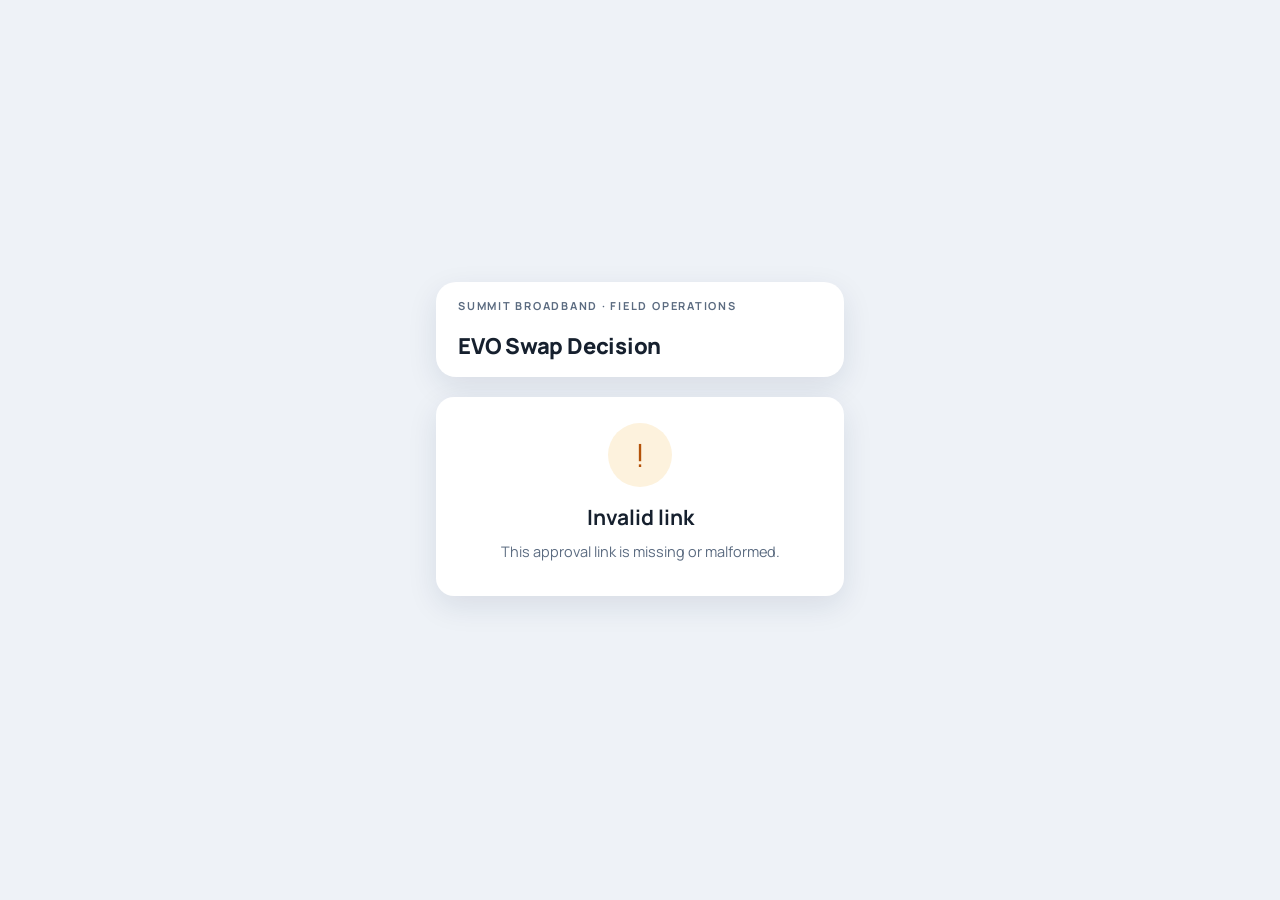
<file: decide.html>
<!DOCTYPE html>
<html lang="en">
<head>
<meta charset="UTF-8" />
<meta name="viewport" content="width=device-width, initial-scale=1, viewport-fit=cover" />
<title>EVO Swap Decision — Summit Broadband</title>
<link href="https://fonts.googleapis.com/css2?family=Manrope:wght@600;700;800&display=swap" rel="stylesheet">
<link rel="stylesheet" href="app.css" />
<style>
  body{align-items:center;min-height:100vh}
  .decide{max-width:440px;width:100%;padding:24px 16px}
  .dcard{background:#fff;box-shadow:var(--shadow);border-radius:18px;padding:26px 22px;text-align:center}
  .dcard .seal{width:64px;height:64px;border-radius:50%;margin:0 auto 16px;display:grid;place-items:center;font-size:32px}
  .dcard.ok .seal{background:var(--good-bg);color:var(--good)}
  .dcard.deny .seal{background:var(--bad-bg);color:var(--bad)}
  .dcard.err .seal{background:var(--warn-bg);color:var(--warn)}
  .dcard h2{margin:0 0 10px;font-size:21px}
  .dcard p{color:var(--muted);font-size:14.5px;line-height:1.55;margin:6px 0}
  .dcard .meta{margin-top:16px;padding-top:16px;border-top:1px solid var(--line);font-weight:800;color:var(--navy)}
  .confirm{display:flex;gap:12px;margin-top:20px}
  .confirm button{flex:1;border:0;font:inherit;font-weight:800;font-size:15px;padding:15px;border-radius:13px;cursor:pointer;color:#fff}
  .confirm .yes{background:var(--good)} .confirm .no{background:var(--bad)}
  .spin{color:var(--muted);font-weight:700;padding:30px}
  .note{width:100%;margin-top:14px;font:inherit;padding:12px;border:1.5px solid var(--line);border-radius:11px;resize:vertical}
</style>
</head>
<body>
<div class="decide">
  <div class="top" style="text-align:center">
    <div class="kick">Summit Broadband · Field Operations</div>
    <h1 style="margin-top:2px">EVO Swap Decision</h1>
  </div>
  <div class="dcard" id="card"><div class="spin">Checking link…</div></div>
</div>
<script src="config.js"></script>
<script>
const CFG = window.EVO_CONFIG;
const params = new URLSearchParams(location.search);
const token = params.get("t");
const action = params.get("a"); // approve | deny
const by = params.get("by") || ""; // who is deciding (email) — attributes the decision
const card = document.getElementById("card");

function render(html, cls=""){ card.className = "dcard " + cls; card.innerHTML = html; }

if (!token || !["approve","deny"].includes(action)) {
  render(`<div class="seal">!</div><h2>Invalid link</h2><p>This approval link is missing or malformed.</p>`, "err");
} else {
  // Confirm step so a tap-preview in email doesn't auto-decide.
  const verb = action === "approve" ? "Approve" : "Deny";
  render(`
    <div class="seal">${action==="approve"?"✓":"✕"}</div>
    <h2>${verb} this swap?</h2>
    <p>Confirm to record your decision. This unlocks (or stops) the tech's job.</p>
    <label style="display:block;text-align:left;font-weight:800;font-size:13px;margin:8px 2px 6px;color:var(--navy)">Your reasoning (required)</label>
    <textarea class="note" id="note" rows="3" placeholder="Why are you ${action==="approve"?"approving":"denying"} this swap?"></textarea>
    <div id="noteErr" style="display:none;color:var(--bad);font-size:12.5px;font-weight:700;text-align:left;margin:7px 2px 0"></div>
    <div class="confirm">
      <button class="no" onclick="history.length>1?history.back():window.close()">Cancel</button>
      <button class="${action==="approve"?"yes":"no"}" id="go">${verb}</button>
    </div>`, action==="approve"?"ok":"deny");

  document.getElementById("go").addEventListener("click", onGo);
}

function onGo(){
  const note = (document.getElementById("note")?.value || "").trim();
  if (!note) {
    const e = document.getElementById("noteErr");
    if (e) { e.textContent = "Please add your reasoning before you can " + (action==="approve"?"approve":"deny") + " this swap."; e.style.display = "block"; }
    document.getElementById("note")?.focus();
    return;
  }
  submit(note);
}

async function submit(note){
  render(`<div class="spin">Recording your decision…</div>`);
  try{
    const res = await fetch(`${CFG.FUNCTIONS_BASE}/decide`, {
      method:"POST",
      headers:{ "Content-Type":"application/json", apikey: CFG.SUPABASE_ANON_KEY },
      body: JSON.stringify({ t: token, a: action, note, by })
    });
    const data = await res.json();
    if(!res.ok) throw new Error(data.error || "Could not record decision");
    const approved = data.status === "approved";
    render(`
      <div class="seal">${approved?"✓":"✕"}</div>
      <h2>Swap ${approved?"approved":"denied"}</h2>
      <p>${approved?"The tech is cleared to proceed.":"The tech has been told to hold."}</p>
      <div class="meta">${data.customer} · acct ${data.account}<br>Decided by ${data.decided_by}</div>`,
      approved?"ok":"deny");
  }catch(err){
    render(`<div class="seal">!</div><h2>Couldn't record it</h2><p>${err.message}</p>
      <p>Open the dashboard to decide manually.</p>`, "err");
  }
}
</script>
</body>
</html>
</file>
<file: app.css>
/* ============================================================================
   EVO Swap Request — field tool styling
   Design direction: a one-handed field instrument, not a desktop dashboard.
   Summit teal/navy identity; generous thumb targets; the PDF reader is the
   signature element — it turns dense SOPs into a vertical swipe, never sideways.
   ============================================================================ */
:root{
  --navy:#0b2545; --navy-2:#123c69; --teal:#0fa3a3; --teal-deep:#0f766e;
  --ink:#16202e; --muted:#5b6b80; --line:#e2e8f1; --bg:#eef2f7; --card:#fff;
  --good:#166534; --good-bg:#e6f4ea; --bad:#b91c1c; --bad-bg:#fdeaea;
  --warn:#b45309; --warn-bg:#fdf2dd;
  --r:16px; --shadow:0 10px 30px rgba(15,40,75,.10);
  --safe-b: env(safe-area-inset-bottom, 0px);
}
*{box-sizing:border-box}
html,body{margin:0;background:var(--bg);color:var(--ink);font-family:Manrope,system-ui,Segoe UI,Roboto,sans-serif;-webkit-text-size-adjust:100%}
body{display:flex;justify-content:center}
.app{width:100%;max-width:560px;min-height:100vh;background:var(--bg);display:flex;flex-direction:column;padding:0 16px calc(28px + var(--safe-b))}
.layout,.side,.main{display:block}
.hdr-logo{background:#fff;border-radius:14px;box-shadow:var(--shadow);padding:10px 16px;margin:0 0 12px;display:flex;justify-content:center}
.hdr-logo img{height:44px;width:auto;max-width:100%;display:block}
.buildtag{text-align:right;font-size:10px;color:#9aa7b6;margin-top:4px;font-family:monospace}
.frontline-btn{display:flex;align-items:center;justify-content:center;gap:7px;width:100%;margin-top:10px;
  border:0;background:linear-gradient(135deg,var(--navy),var(--navy-2));color:#fff;font:inherit;font-weight:800;
  font-size:13.5px;letter-spacing:.04em;padding:12px 14px;border-radius:12px;text-decoration:none;box-shadow:var(--shadow)}
.frontline-btn:hover{filter:brightness(1.1)}
.frontline-btn span{font-weight:700}
.ext-btns{display:flex;gap:8px;margin-top:10px}
.ext-btns .frontline-btn{margin-top:0}
.nrby-btn{background:linear-gradient(135deg,var(--teal-deep),var(--teal))}
.admin-btn{background:var(--navy-2);border:1px solid rgba(255,255,255,.18)}

/* ---- mandatory post-approval steps (green card) ---- */
.must-wrap{text-align:left;margin:18px 0 4px;border:2px solid var(--good);border-radius:var(--r);overflow:hidden;background:var(--good-bg)}
.must-head{background:var(--good);color:#fff;font-weight:800;font-size:12px;letter-spacing:.04em;text-transform:uppercase;padding:9px 14px}
.must-step{display:flex;gap:12px;padding:14px;align-items:flex-start}
.must-step + .must-step{border-top:1px solid rgba(22,101,52,.18)}
.must-num{width:28px;height:28px;flex:none;border-radius:50%;background:var(--good);color:#fff;font-weight:800;display:grid;place-items:center;font-size:15px}
.must-body{flex:1}
.must-body b{display:block;font-size:15px;color:var(--good);margin-bottom:3px}
.must-body p{margin:0 0 10px;font-size:13.5px;line-height:1.5;color:var(--ink)}
.must-guide{border:0;background:var(--navy);color:#fff;font:inherit;font-weight:800;font-size:13px;padding:10px 14px;border-radius:10px;cursor:pointer}
.must-guide:hover{filter:brightness(1.12)}
.return-addr{background:#fff;border:1px dashed var(--good);border-radius:10px;padding:11px 14px;font-weight:800;color:var(--navy);font-size:15px;line-height:1.4;letter-spacing:.01em}
.return-addr.rma{background:var(--bad-bg);border-color:var(--bad);color:var(--bad)}
.must-step.rma-step .must-num{background:var(--bad)}
.must-step.rma-step .must-body b{color:var(--bad)}

/* ---- RMA flag on the request form ---- */
.rma-flag-wrap{margin:4px 0 14px}
.rma-toggle{display:flex;align-items:flex-start;gap:11px;padding:14px;background:var(--bad-bg);border:2px solid var(--bad);border-radius:12px;cursor:pointer;transition:.15s}
.rma-toggle:hover{filter:brightness(.98)}
.rma-toggle input{position:absolute;opacity:0;width:0;height:0}
.rma-toggle-box{width:24px;height:24px;flex:none;border-radius:7px;border:2px solid var(--bad);background:#fff;display:grid;place-items:center;transition:.15s}
.rma-toggle-box::after{content:"!";color:#fff;font-weight:900;font-size:14px;opacity:0;transition:.15s}
.rma-toggle input:checked + .rma-toggle-box{background:var(--bad);border-color:var(--bad)}
.rma-toggle input:checked + .rma-toggle-box::after{opacity:1}
.rma-toggle-text b{display:block;font-size:14px;color:var(--bad)}
.rma-toggle-text em{display:block;font-style:normal;color:var(--bad);font-size:12px;margin-top:3px;line-height:1.45;opacity:.85}
.rma-toggle-text .rma-more{display:block;color:var(--muted);font-size:11.5px;margin-top:6px;line-height:1.45}
.rma-ack-box{margin-top:10px;padding:14px;background:var(--bad-bg);border:1px solid var(--bad);border-radius:12px}
.rma-ack-box[hidden]{display:none}
.rma-ack-lead{margin:0 0 8px;font-size:13px;font-weight:700;color:var(--bad)}
.rma-ack-examples{margin:0 0 12px;padding-left:18px}
.rma-ack-examples li{font-size:13px;line-height:1.65;color:var(--ink)}
.rma-symptoms{margin:0 0 14px;padding:12px 14px;background:#fff;border:1.5px solid var(--bad,#b91c1c);border-radius:10px}
.rma-symptom-lead{margin:0 0 9px;font-size:13px;font-weight:800;color:var(--bad,#b91c1c)}
.rma-symptom{display:flex;align-items:center;gap:9px;padding:5px 0;font-size:14px;font-weight:600;color:var(--ink);cursor:pointer}
.rma-symptom input{width:18px;height:18px;flex:none;accent-color:var(--bad,#b91c1c);cursor:pointer}
.rma-symptom-other{width:100%;margin-top:8px;padding:9px 11px;border:1.5px solid var(--line);border-radius:8px;font:inherit}
.rma-ack-psu{margin:0 0 14px;padding:11px 13px;background:#fff8e6;border:1px solid #f0d48a;border-radius:10px;font-size:12.5px;line-height:1.55;color:#7a5a10}
.rma-ack-psu b{color:#5f4600}
.rma-ack-lightning{margin:0 0 14px;padding:12px 14px;background:#7a1414;border:1.5px solid #5c0f0f;border-radius:10px;font-size:12.5px;line-height:1.55;color:#ffe3e3}
.rma-ack-lightning b{color:#ffffff}
.rma-ack-frontline{margin:0 0 14px;padding:12px 14px;background:#0b2545;border:1.5px solid #081a33;border-radius:10px;font-size:12.5px;line-height:1.55;color:#dbe7f5}
.rma-ack-frontline b{color:#ffffff}
.rma-ack-psu-box{margin:4px 0 14px;padding:12px 14px;background:#eef6ff;border:1.5px solid #bcd6f5;border-radius:10px}
.rma-psu-box-lead{margin:0 0 8px;font-size:13px;font-weight:800;color:#0b2545}
.rma-ack-psu-box .rma-ack-list{margin:0;padding-left:18px}
.rma-ack-psu-box .rma-ack-list li{font-size:12.5px;line-height:1.6;color:#16202e}
.rma-ack-list{margin:0 0 12px;padding-left:18px}
.rma-ack-list li{font-size:13px;line-height:1.6;color:var(--ink)}
.rma-ack-check{display:flex;align-items:center;gap:10px;cursor:pointer;font-size:13px;font-weight:700;color:var(--ink)}
.rma-ack-check input{position:absolute;opacity:0;width:0;height:0}
.rma-ack-checkbox{width:22px;height:22px;flex:none;border-radius:6px;border:2px solid var(--bad);background:#fff;display:grid;place-items:center;transition:.15s}
.rma-ack-checkbox::after{content:"✓";color:#fff;font-weight:900;font-size:13px;opacity:0;transition:.15s}
.rma-ack-check input:checked + .rma-ack-checkbox{background:var(--bad)}
.rma-ack-check input:checked + .rma-ack-checkbox::after{opacity:1}
.rma-serial{border-color:var(--bad) !important;background:var(--bad-bg) !important;color:var(--bad) !important;font-weight:800 !important}
.field-missing{border-color:var(--bad) !important;box-shadow:0 0 0 3px rgba(185,28,28,.15) !important}
.serial-pair{display:grid;grid-template-columns:1fr 1fr;gap:12px}
@media(max-width:560px){.serial-pair{grid-template-columns:1fr}}
.serial-old input{border-left:3px solid var(--bad)}
.serial-new input{border-left:3px solid var(--good)}

/* ---- SWITCH/NEXGEN option + panel ---- */
.ont-switch{font-size:12.5px;letter-spacing:.02em}
.ont-pick.ont-switch.sel{background:var(--teal-deep);border-color:var(--teal-deep)}
.switch-panel{margin-top:14px;display:flex;flex-direction:column;gap:10px}
.switch-panel[hidden]{display:none}
.switch-panel-intro{font-size:13px;line-height:1.5;color:var(--ink);background:var(--bg);border-radius:11px;padding:12px;margin:0;border-left:3px solid var(--teal)}
.sw-line{display:flex;align-items:flex-start;gap:11px;padding:12px;background:#fff;border:1.5px solid var(--line);border-radius:11px;cursor:pointer;font-size:13.5px;color:var(--ink);line-height:1.4}
.sw-line input{position:absolute;opacity:0;width:0;height:0}
.sw-line-box{width:22px;height:22px;flex:none;border-radius:6px;border:2px solid var(--line);background:#fff;display:grid;place-items:center;transition:.15s}
.sw-line-box::after{content:"✓";color:#fff;font-weight:900;font-size:12px;opacity:0;transition:.15s}
.sw-line input:checked + .sw-line-box{background:var(--good);border-color:var(--good)}
.sw-line input:checked + .sw-line-box::after{opacity:1}
.sw-select-label{display:block;font-size:13px;font-weight:700;color:var(--navy)}
.sw-select-label select{display:block;width:100%;margin-top:7px;font:inherit;font-weight:600;padding:12px;border:1.5px solid var(--line);border-radius:10px;background:#fff;color:var(--ink)}
.switch-good{background:var(--good-bg);color:var(--good);font-weight:700;font-size:13.5px;padding:13px;border-radius:11px;line-height:1.5}
.switch-good[hidden]{display:none}
.switch-noc{background:var(--bad-bg);border-radius:12px;padding:14px;border-left:4px solid var(--bad);display:flex;flex-direction:column;gap:6px}
.switch-noc[hidden]{display:none}
.switch-noc b{color:var(--bad);font-size:15px}
.switch-noc span{font-size:13px;line-height:1.5;color:var(--bad)}
.switch-noc-call{display:block;margin-top:6px;background:var(--bad);color:#fff;text-align:center;padding:13px;border-radius:10px;font-weight:800;text-decoration:none;font-size:15px}
.switch-noc-call:hover{filter:brightness(1.1)}


.tech-remembered{margin:-6px 0 14px;font-size:12.5px;color:var(--muted)}
.tech-remembered b{color:var(--navy)}
.tech-remembered a{color:var(--teal-deep);font-weight:700;text-decoration:none}
.rma-ack-box.shake{animation:shake .4s}
@keyframes shake{0%,100%{transform:translateX(0)}25%{transform:translateX(-6px)}75%{transform:translateX(6px)}}

.ont-type{display:flex;gap:8px;margin:0 0 14px}
.ont-pick{flex:1;border:2px solid var(--line);background:var(--card);color:var(--muted);font:inherit;font-weight:800;font-size:14px;padding:11px;border-radius:11px;cursor:pointer;transition:.15s}
.ont-pick:hover{border-color:var(--teal)}
.ont-pick.sel{background:linear-gradient(135deg,var(--teal-deep),var(--teal));color:#fff;border-color:transparent}
.must-wrap.denied{border-color:var(--bad);background:var(--bad-bg)}
.must-wrap.denied .must-head{background:var(--bad)}
.must-wrap.denied .must-num{background:var(--bad)}
.must-wrap.denied .must-body b{color:var(--bad)}

/* ---- header ---- */
.top{padding:18px 4px 14px}
.brand{display:flex;align-items:center;gap:12px}
.wave{width:40px;height:40px;border-radius:11px;flex:none;
  background:radial-gradient(circle at 30% 30%, var(--teal), var(--teal-deep) 70%);
  box-shadow:inset 0 0 0 3px rgba(255,255,255,.25)}
.kick{font-size:11px;letter-spacing:.16em;text-transform:uppercase;color:var(--muted);font-weight:700}
h1{margin:1px 0 0;font-size:22px;font-weight:800;letter-spacing:-.01em}
.gate-note{margin-top:12px;background:var(--navy);color:#dce9f7;font-size:12.5px;font-weight:600;
  padding:9px 13px;border-radius:11px;line-height:1.45;display:flex;align-items:center;justify-content:space-between;gap:12px}
.lang-toggle{flex:none;border:1px solid rgba(255,255,255,.25);background:rgba(255,255,255,.08);color:#dce9f7;
  font:inherit;font-weight:800;font-size:12px;padding:5px 10px;border-radius:999px;cursor:pointer;display:flex;align-items:center;gap:6px}
.lang-toggle .lang-opt{opacity:.5;transition:.15s}
.lang-toggle .lang-opt.active{opacity:1;color:#fff}
.lang-toggle .lang-sep{opacity:.4}
.lang-toggle:hover{border-color:rgba(255,255,255,.5)}

/* ---- step rail ---- */
.rail{display:flex;gap:6px;margin:14px 0 16px}
.rail-step{flex:1;border:0;background:var(--navy);color:#cdd9e8;font:inherit;font-weight:700;font-size:12.5px;
  padding:10px 6px;border-radius:11px;display:flex;align-items:center;justify-content:center;gap:7px;cursor:pointer;
  box-shadow:var(--shadow);transition:.18s}
.rail-step span{width:20px;height:20px;border-radius:50%;background:rgba(255,255,255,.15);color:#cdd9e8;
  display:grid;place-items:center;font-size:11px;font-weight:800}
.rail-step.is-active{background:linear-gradient(135deg,var(--navy),var(--navy-2));color:#fff;box-shadow:0 0 0 2px var(--teal),var(--shadow)}
.rail-step.is-active span{background:var(--teal);color:#fff}
.rail-step.done span{background:var(--good);color:#fff}
.rail-step.done{color:#fff}

/* ---- steps ---- */
.step{display:none;animation:rise .22s ease}
.step.is-active{display:block}
@keyframes rise{from{opacity:0;transform:translateY(8px)}to{opacity:1;transform:none}}
.lead{color:var(--muted);font-size:14.5px;line-height:1.55;margin:2px 4px 16px}

/* ---- "optimize first, swap last" collapsible note ---- */
.basics-note{background:var(--card);box-shadow:var(--shadow);border-radius:var(--r);margin:0 0 16px;overflow:hidden;border-left:4px solid var(--teal)}
.basics-note>summary{list-style:none;cursor:pointer;display:flex;align-items:center;gap:12px;padding:14px 16px}
.basics-note>summary::-webkit-details-marker{display:none}
.bn-ic{width:34px;height:34px;border-radius:9px;flex:none;display:grid;place-items:center;background:var(--good-bg);color:var(--teal-deep);font-weight:800;font-size:17px}
.bn-head{display:flex;flex-direction:column;min-width:0}
.bn-head b{font-size:14.5px;letter-spacing:-.01em;color:var(--ink)}
.bn-head em{font-style:normal;color:var(--muted);font-size:12.5px;margin-top:1px}
.bn-toggle{margin-left:auto;flex:none;width:26px;height:26px;border-radius:50%;background:var(--bg);color:var(--navy);display:grid;place-items:center;font-weight:800;font-size:17px;line-height:1;transition:transform .2s}
.basics-note[open] .bn-toggle{transform:rotate(45deg)}
.bn-body{padding:4px 18px 18px;border-top:1px solid var(--line)}
.bn-body h4{margin:15px 0 6px;font-size:13px;color:var(--navy);letter-spacing:.01em;text-transform:uppercase}
.bn-body p{margin:0 0 10px;font-size:13.5px;line-height:1.6;color:#374151}
.bn-body ul{margin:0 0 10px;padding:0;list-style:none;display:flex;flex-direction:column;gap:8px}
.bn-body li{position:relative;padding-left:18px;font-size:13.5px;line-height:1.5;color:#374151}
.bn-body li::before{content:"";position:absolute;left:2px;top:8px;width:7px;height:7px;border-radius:50%;background:var(--teal)}
.bn-body b{color:var(--ink)}

/* ---- resources ---- */
.res-label,.read-head .h,.res-head{font-size:11px;letter-spacing:.14em;text-transform:uppercase;color:var(--muted);font-weight:800;margin:0 4px 9px}
.quickref{margin:16px 4px 0;padding:13px 14px;background:#fff;border:1px solid var(--line,#e2e8f1);border-radius:12px}
.quickref-title{font-size:11px;letter-spacing:.1em;text-transform:uppercase;color:var(--muted,#5b6b80);font-weight:800;margin:0 0 10px}
.quickref-item{display:flex;gap:9px;align-items:flex-start;font-size:12.5px;line-height:1.5;padding:9px 10px;border-radius:9px;margin-bottom:8px}
.quickref-item:last-child{margin-bottom:0}
.quickref-item b{font-weight:800}
.quickref-ico{flex:none;font-size:15px;line-height:1.3}
.quickref-psu{background:#fff8e6;border:1px solid #f0d48a;color:#7a5a10}
.quickref-psu b{color:#5f4600}
.quickref-lightning{background:#fdeaea;border:1px solid #e39a9a;color:#8a1f1f}
.quickref-lightning b{color:#7a1414}
.quickref-frontline{background:#0b2545;border:1px solid #081a33;color:#dbe7f5}
.quickref-frontline b{color:#ffffff}
.res-card{width:100%;text-align:left;border:0;border-left:4px solid var(--teal);overflow:hidden;background:var(--card);box-shadow:var(--shadow);border-radius:var(--r);
  padding:15px 16px;margin-bottom:10px;display:flex;align-items:center;gap:13px;cursor:pointer;transition:.16s}
.res-card:active{transform:scale(.985)}
.res-ic{width:38px;height:38px;border-radius:10px;flex:none;display:grid;place-items:center;
  background:var(--good-bg);color:var(--teal-deep);font-weight:800;font-size:15px}
.res-card.seen .res-ic{background:var(--navy);color:#fff}
.res-card b{display:block;font-size:14.5px;letter-spacing:-.01em}
.res-card em{display:block;font-style:normal;color:var(--muted);font-size:12.5px;margin-top:2px;line-height:1.4}
.res-card .chev{margin-left:auto;color:var(--muted);font-size:18px}
.res-card .seen-tag{margin-left:auto;font-size:11px;font-weight:800;color:var(--good)}

/* ---- checklist ---- */
.checks{list-style:none;margin:0 0 18px;padding:0;display:flex;flex-direction:column;gap:10px}
.checks li{display:flex;align-items:center;gap:10px;background:var(--card);box-shadow:var(--shadow);border-radius:var(--r);border-left:4px solid var(--teal);overflow:hidden;padding:6px 8px 6px 6px}
.check{flex:1;display:flex;align-items:center;gap:13px;padding:10px;cursor:pointer}
.check input{position:absolute;opacity:0;width:0;height:0}
.box{width:26px;height:26px;border-radius:8px;border:2px solid var(--line);flex:none;display:grid;place-items:center;transition:.15s}
.box::after{content:"✓";color:#fff;font-weight:900;font-size:15px;opacity:0;transform:scale(.5);transition:.15s}
.check input:checked + .box{background:var(--good);border-color:var(--good)}
.check input:checked + .box::after{opacity:1;transform:scale(1)}
.check input:focus-visible + .box{outline:3px solid var(--teal);outline-offset:2px}
.ctext b{font-size:14.5px;letter-spacing:-.01em}
.ctext em{display:block;font-style:normal;color:var(--muted);font-size:12.5px;margin-top:2px;line-height:1.4}
.mini{align-self:stretch;border:0;background:var(--bg);color:var(--navy);font:inherit;font-weight:800;font-size:12px;
  padding:0 14px;border-radius:11px;cursor:pointer;margin:6px}

/* ---- readings ---- */
.readings{background:var(--card);box-shadow:var(--shadow);border-radius:var(--r);border-left:4px solid var(--teal);border-bottom:4px solid var(--teal);overflow:hidden;padding:16px;margin-bottom:18px}
.read-head{font-weight:800;font-size:15px;display:flex;align-items:center;gap:9px}
.read-head[hidden]{display:none !important}
.read-head span{font-size:10.5px;letter-spacing:.12em;text-transform:uppercase;background:var(--warn-bg);color:var(--warn);padding:3px 8px;border-radius:999px;font-weight:800}
.read-sub{color:var(--muted);font-size:12.5px;margin:6px 0 13px;line-height:1.45}
.read-grid{display:grid;grid-template-columns:1fr 1fr 1fr;gap:9px}
.read-grid[hidden]{display:none !important}
.read-grid label{font-size:11.5px;font-weight:700;color:var(--muted);display:flex;flex-direction:column;gap:6px}
.read-grid label[hidden]{display:none !important}
.read-grid input{font:inherit;font-weight:700;color:var(--ink);font-family:"Spline Sans Mono",monospace;
  padding:11px;border:1.5px solid var(--line);border-radius:11px;width:100%;text-align:center}
.read-grid input:focus{outline:0;border-color:var(--teal)}
.read-flag{margin-top:12px;font-size:12.5px;font-weight:700;padding:9px 12px;border-radius:10px;line-height:1.4}
.read-flag.ok{background:var(--good-bg);color:var(--good)}
.read-flag.warn{background:var(--warn-bg);color:var(--warn)}
.nid-note{margin-top:8px;font-size:12px;font-weight:600;padding:8px 12px;border-radius:10px;line-height:1.45}
.nid-note.ok{background:var(--good-bg);color:var(--good)}
.nid-note.info{background:#eef4fb;color:var(--navy-2);border:1px solid #d6e3f2}

/* ---- form ---- */
.form label{display:block;font-size:12px;font-weight:800;color:var(--muted);margin-bottom:12px}
.form input,.form select,.form textarea{display:block;width:100%;margin-top:7px;font:inherit;font-weight:600;color:var(--ink);
  padding:13px;border:1.5px solid var(--line);border-radius:12px;background:var(--card)}
.form input:focus,.form select:focus,.form textarea:focus{outline:0;border-color:var(--teal)}
.grid2{display:grid;grid-template-columns:1fr 1fr;gap:11px}
.divider{display:flex;align-items:center;gap:12px;margin:6px 0 14px;color:var(--muted)}
.divider::before,.divider::after{content:"";height:1px;background:var(--line);flex:1}
.divider span{font-size:11px;letter-spacing:.12em;text-transform:uppercase;font-weight:800}
.micro{font-size:12px;color:var(--muted);line-height:1.45;margin:-4px 0 14px}
.micro.center{text-align:center;margin-top:12px}

/* ---- buttons ---- */
.primary{width:100%;border:0;background:linear-gradient(135deg,var(--teal-deep),var(--teal));color:#fff;font:inherit;
  font-weight:800;font-size:16px;padding:16px;border-radius:14px;cursor:pointer;box-shadow:0 8px 20px rgba(15,118,110,.28);transition:.16s}
.primary:active{transform:translateY(1px)}
.primary:disabled{background:var(--line);color:#9aa7b6;box-shadow:none;cursor:not-allowed}
.submit{background:linear-gradient(135deg,var(--navy),var(--navy-2))}
.lock-hint{text-align:center;color:var(--muted);font-size:12.5px;margin-top:10px}
.lock-hint.clear{color:var(--good);font-weight:700}

/* ---- result ---- */
.result-card{background:var(--card);box-shadow:var(--shadow);border-radius:var(--r);padding:26px 22px;text-align:center}
.result-card .seal{width:62px;height:62px;border-radius:50%;margin:0 auto 14px;display:grid;place-items:center;font-size:30px}
.result-card.ok .seal{background:var(--good-bg);color:var(--good)}
.result-card.err .seal{background:var(--bad-bg);color:var(--bad)}
.result-card h2{margin:0 0 8px;font-size:20px}
.result-card p{color:var(--muted);font-size:14px;line-height:1.55;margin:0 0 6px}
.result-card .routed{margin-top:14px;font-weight:800;color:var(--navy)}
.result-card .again{margin-top:20px;background:var(--bg);color:var(--navy);border:0;font:inherit;font-weight:800;padding:13px 20px;border-radius:12px;cursor:pointer}

/* ============================================================================
   PDF READER — the signature element.
   Pages render to width-fit canvases stacked vertically. Pure top-to-bottom
   swipe. Never horizontal. Works the same on any phone, tablet, or desktop.
   ============================================================================ */
.reader[hidden]{display:none!important}

/* ---- NRBY interstitial ---- */
.nrby-screen{position:fixed;inset:0;background:var(--bg);z-index:55;display:flex;flex-direction:column;animation:fade .2s}
.affirm-modal{position:fixed;inset:0;background:rgba(11,37,69,.6);backdrop-filter:blur(4px);z-index:60;display:flex;align-items:center;justify-content:center;padding:20px;animation:fade .2s}
.affirm-modal[hidden]{display:none!important}
.affirm-card{background:#fff;border-radius:18px;box-shadow:0 30px 80px rgba(0,0,0,.35);max-width:460px;width:100%;padding:26px 24px;border-top:5px solid var(--warn)}
.affirm-icon{width:52px;height:52px;border-radius:50%;background:var(--warn-bg);color:var(--warn);display:grid;place-items:center;font-size:28px;font-weight:900;margin:0 auto 14px}
.affirm-card h2{margin:0 0 12px;font-size:21px;text-align:center;color:var(--navy)}
.affirm-card p{font-size:14px;line-height:1.55;color:var(--ink);margin:0 0 12px}
.affirm-list{margin:0 0 14px;padding-left:20px}
.affirm-list li{font-size:13.5px;line-height:1.6;color:var(--ink);margin-bottom:6px}
.affirm-warn{background:var(--warn-bg);border-radius:11px;padding:12px 14px;font-size:13px;line-height:1.55;color:var(--warn);font-weight:600}
.affirm-actions{display:flex;gap:10px;margin-top:18px}
.affirm-cancel{flex:none;border:2px solid var(--line);background:#fff;color:var(--muted);font:inherit;font-weight:800;font-size:14px;padding:13px 18px;border-radius:12px;cursor:pointer}
.affirm-ok{flex:1;border:0;background:linear-gradient(135deg,var(--navy),var(--navy-2));color:#fff;font:inherit;font-weight:800;font-size:14px;padding:13px;border-radius:12px;cursor:pointer}
.affirm-ok:hover{filter:brightness(1.12)}
.nrby-screen[hidden]{display:none!important}
.nrby-bar{display:flex;align-items:center;gap:12px;padding:calc(12px + env(safe-area-inset-top,0px)) 14px 12px;background:var(--navy);color:#fff;position:sticky;top:0;z-index:2}
.nrby-close{width:38px;height:38px;border-radius:10px;border:0;background:rgba(255,255,255,.14);color:#fff;font-size:17px;cursor:pointer;flex:none}
.nrby-bar-title{font-weight:800;font-size:15px}
.nrby-scroll{flex:1;overflow-y:auto;-webkit-overflow-scrolling:touch;padding:16px}
.nrby-card{max-width:640px;margin:0 auto;background:var(--card);box-shadow:var(--shadow);border-radius:var(--r);border-left:4px solid var(--teal);overflow:hidden;padding:20px}
.nrby-kick{font-size:11px;letter-spacing:.14em;text-transform:uppercase;color:var(--teal-deep);font-weight:800;margin-bottom:6px}
.nrby-h{margin:0 0 16px;font-size:20px;letter-spacing:-.01em;color:var(--navy)}
.nrby-block{display:flex;gap:13px;padding:12px 0;align-items:flex-start}
.nrby-block + .nrby-block{border-top:1px solid var(--line)}
.nrby-num{width:28px;height:28px;flex:none;border-radius:50%;background:var(--teal);color:#fff;font-weight:800;display:grid;place-items:center;font-size:14px}
.nrby-body b{display:block;font-size:15px;color:var(--navy);margin-bottom:3px}
.nrby-body p{margin:0;font-size:13.5px;line-height:1.55;color:var(--ink)}
.nrby-ack{display:flex;align-items:center;gap:12px;margin:18px 0 0;padding:14px;background:var(--good-bg);border-radius:12px;cursor:pointer}
.nrby-ack input{position:absolute;opacity:0;width:0;height:0}
.nrby-ack-box{width:26px;height:26px;border-radius:8px;border:2px solid var(--good);flex:none;display:grid;place-items:center;background:#fff;transition:.15s}
.nrby-ack-box::after{content:"✓";color:#fff;font-weight:900;font-size:15px;opacity:0;transform:scale(.5);transition:.15s}
.nrby-ack input:checked + .nrby-ack-box{background:var(--good)}
.nrby-ack input:checked + .nrby-ack-box::after{opacity:1;transform:scale(1)}
.nrby-ack input:focus-visible + .nrby-ack-box{outline:3px solid var(--teal);outline-offset:2px}
.nrby-ack-text{font-size:14px;font-weight:700;color:var(--good)}
.nrby-continue{width:100%;margin-top:16px;border:0;background:linear-gradient(135deg,var(--teal-deep),var(--teal));color:#fff;font:inherit;font-weight:800;font-size:16px;padding:15px;border-radius:13px;cursor:pointer;box-shadow:var(--shadow);transition:.16s}
.nrby-continue:disabled{background:var(--line);color:#9aa7b6;box-shadow:none;cursor:not-allowed}
.nrby-fine{text-align:center;font-size:12px;color:var(--muted);margin:10px 0 0}

.reader{position:fixed;inset:0;background:#0a1626;z-index:50;display:flex;flex-direction:column;animation:fade .2s}
@keyframes fade{from{opacity:0}to{opacity:1}}
.reader-bar{display:flex;align-items:center;gap:12px;padding:calc(12px + env(safe-area-inset-top,0px)) 14px 12px;
  background:rgba(11,37,69,.96);backdrop-filter:blur(8px);color:#fff;position:sticky;top:0;z-index:2}
.reader-close{width:38px;height:38px;border-radius:10px;border:0;background:rgba(255,255,255,.12);color:#fff;font-size:17px;cursor:pointer;flex:none}
.reader-title{font-weight:800;font-size:14.5px;flex:1;overflow:hidden;text-overflow:ellipsis;white-space:nowrap}
.reader-page{font-size:12px;color:#9fb6d4;font-family:"Spline Sans Mono",monospace;flex:none}
.reader-scroll{flex:1;overflow-y:auto;overflow-x:hidden;-webkit-overflow-scrolling:touch;padding:14px 10px 40px;scroll-behavior:smooth}
.reader-scroll canvas{display:block;width:100%;height:auto;margin:0 auto 14px;border-radius:8px;background:#fff;box-shadow:0 6px 18px rgba(0,0,0,.35)}
.reader-loading{color:#9fb6d4;text-align:center;padding:40px;font-weight:700}

/* ---- tablet: a touch wider, still a single column ---- */
@media(min-width:600px){
  body{align-items:flex-start;padding:0 16px}
  .app{max-width:640px;padding-top:6px}
  .reader-scroll{padding:20px}
  .reader-scroll canvas{max-width:820px}
}

/* ---- desktop / laptop: two-pane — sidebar (progress + guides) | main (active step) ---- */
@media(min-width:980px){
  body{align-items:flex-start;padding:26px 26px 48px}
  .app{max-width:1180px;padding-left:0;padding-right:0}

  /* header as a full-width band */
  .top{display:flex;align-items:center;flex-wrap:wrap;gap:16px;background:var(--card);
    border-radius:20px;box-shadow:var(--shadow);padding:16px 22px;margin-bottom:20px}
  .hdr-logo{margin:0;box-shadow:none;padding:0;border-radius:0}
  .hdr-logo img{height:40px}
  .top .brand{margin:0}
  .top .ext-btns{width:auto;margin:0 0 0 auto}
  .top .ext-btns .frontline-btn{width:auto}
  .top .tut-launch{width:auto;margin:0 0 0 12px;padding:11px 16px}
  .top .gate-note{flex-basis:100%;margin:0}
  .buildtag{flex-basis:100%;margin:0}

  /* the split */
  .layout{display:grid;grid-template-columns:300px minmax(0,1fr);gap:26px;align-items:start}
  .side{position:sticky;top:26px;display:flex;flex-direction:column}

  /* progress becomes a vertical list */
  .rail{flex-direction:column;gap:8px;margin:0 0 18px}
  .rail-step{flex:none;justify-content:flex-start;font-size:14px;padding:13px 15px}
  .rail-step span{width:24px;height:24px;font-size:12px}

  /* main column: keep the form readable, don't let it sprawl */
  .main{min-height:62vh}
  .main .step{max-width:660px}
  .reader-scroll canvas{max-width:900px}
}
@media(prefers-reduced-motion:reduce){*{animation:none!important;transition:none!important}}


/* ---- tutorial slide deck ---- */
.tut-launch{display:flex;align-items:center;justify-content:center;gap:8px;width:100%;margin-top:10px;
  border:1px solid var(--line);background:var(--card);color:var(--navy);font:inherit;font-weight:700;font-size:13.5px;
  padding:11px 14px;border-radius:12px;cursor:pointer;box-shadow:var(--shadow);transition:.16s}
.tut-launch:active{transform:translateY(1px)}
.tut-launch-ic{display:inline-flex;align-items:center;justify-content:center;width:20px;height:20px;border-radius:50%;
  background:linear-gradient(135deg,var(--teal-deep),var(--teal));color:#fff;font-size:8px;padding-left:1px}
.tutorial[hidden]{display:none!important}
.tutorial{position:fixed;inset:0;z-index:60;display:flex;flex-direction:column;color:#fff;animation:fade .2s;
  background:radial-gradient(120% 80% at 50% -10%, var(--navy-2), var(--navy) 58%, #07182e)}
.tut-bar{display:flex;align-items:center;justify-content:space-between;
  padding:calc(14px + env(safe-area-inset-top,0px)) 16px 8px}
.tut-brand{display:flex;align-items:center;gap:9px;font-weight:800;font-size:13px;color:#dce9f7}
.tut-wave{width:22px;height:22px;border-radius:7px;flex:none;
  background:radial-gradient(circle at 30% 30%, var(--teal), var(--teal-deep) 70%);box-shadow:inset 0 0 0 2px rgba(255,255,255,.25)}
.tut-close{width:34px;height:34px;border-radius:9px;border:0;background:rgba(255,255,255,.12);color:#fff;font-size:14px;cursor:pointer;flex:none}
.tut-stage{flex:1;display:flex;align-items:center;justify-content:center;padding:8px 22px 4px;overflow:hidden}
.tut-slide{width:100%;max-width:440px;text-align:center;animation:tutIn .26s ease}
@keyframes tutIn{from{opacity:0;transform:translateY(10px)}to{opacity:1;transform:none}}
.tut-ic{width:74px;height:74px;border-radius:20px;margin:0 auto 20px;display:flex;align-items:center;justify-content:center;
  font-size:30px;font-weight:800;color:#7fe3df;background:rgba(15,163,163,.16);border:1px solid rgba(15,163,163,.42)}
.tut-badge{display:inline-block;font-size:11px;font-weight:800;letter-spacing:.14em;text-transform:uppercase;
  color:#7fe3df;background:rgba(15,163,163,.14);padding:5px 11px;border-radius:999px;margin-bottom:14px}
.tut-slide h2{margin:0 0 12px;font-size:23px;font-weight:800;letter-spacing:-.01em;line-height:1.2}
.tut-slide p{margin:0 auto;max-width:400px;color:#b9cbe2;font-size:15px;line-height:1.55}
.tut-foot{display:flex;align-items:center;justify-content:space-between;gap:12px;
  padding:10px 16px calc(18px + env(safe-area-inset-bottom,0px))}
.tut-back,.tut-next{border:0;font:inherit;font-weight:800;font-size:14px;padding:12px 18px;border-radius:12px;cursor:pointer;flex:none}
.tut-back{background:rgba(255,255,255,.10);color:#fff}
.tut-back:disabled{opacity:.32;cursor:default}
.tut-next{background:linear-gradient(135deg,var(--teal-deep),var(--teal));color:#fff;box-shadow:0 8px 20px rgba(15,118,110,.35)}
.tut-next:active,.tut-back:active{transform:translateY(1px)}
.tut-dots{display:flex;gap:7px}
.tut-dot{width:7px;height:7px;border-radius:50%;background:rgba(255,255,255,.25);transition:.22s}
.tut-dot.on{background:var(--teal);width:20px;border-radius:4px}

/* ---- tech live decision (approved/denied) ---- */
.result-card.pending .seal{background:var(--warn-bg);color:var(--warn)}
.result-card .await{margin-top:16px;display:inline-flex;align-items:center;gap:9px;background:var(--bg);color:var(--muted);font-weight:700;font-size:13px;padding:9px 14px;border-radius:999px}
.result-card .await .dot{width:9px;height:9px;border-radius:50%;background:var(--warn);animation:evopulse 1.4s infinite}
@keyframes evopulse{0%{box-shadow:0 0 0 0 rgba(180,83,9,.45)}70%{box-shadow:0 0 0 10px rgba(180,83,9,0)}100%{box-shadow:0 0 0 0 rgba(180,83,9,0)}}
.result-card .seal.big{width:74px;height:74px;font-size:38px}
.result-card.decided.ok{border:1.5px solid #bfe6cb}
.result-card.decided.err{border:1.5px solid #f3c0c0}
.result-card .mgrnote{margin-top:16px;text-align:left;border-radius:12px;padding:12px 14px;font-size:14px;line-height:1.5;color:var(--ink)}
.result-card .mgrnote.good{background:var(--good-bg);border:1px solid #bfe6cb}
.result-card .mgrnote.bad{background:var(--bad-bg);border:1px solid #f3c0c0}
.result-card .mgrnote-h{display:block;font-weight:800;font-size:11.5px;letter-spacing:.04em;text-transform:uppercase;margin-bottom:5px;opacity:.85}
</file>
